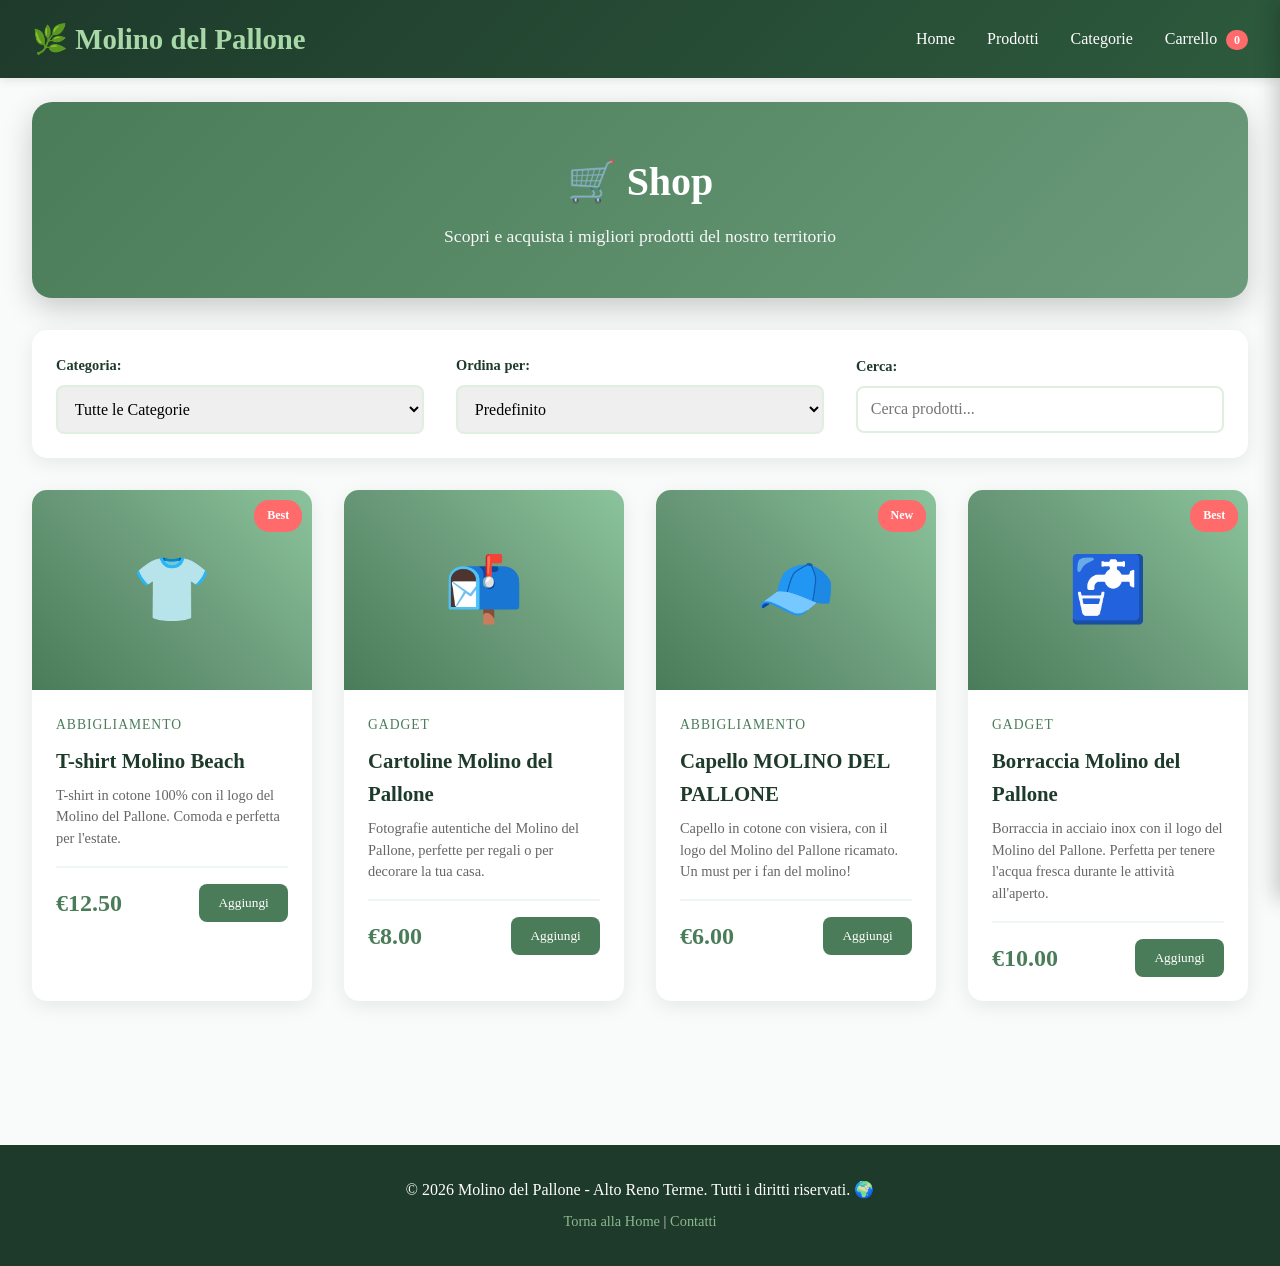
<file: index.html>
<!DOCTYPE html>
<html lang="it">
<head>
    <meta charset="UTF-8">
    <meta name="viewport" content="width=device-width, initial-scale=1.0">
    <title>Shop - Molino del Pallone</title>
    <link rel="stylesheet" href="CSS/shop.css">
</head>
<body>
    <!-- Header -->
    <header>
        <nav>
            <div class="logo">🌿 Molino del Pallone</div>
            <ul class="nav-links">
                <li><a href="index.html">Home</a></li>
                <li><a href="#prodotti">Prodotti</a></li>
                <li><a href="#categorie">Categorie</a></li>
                <li><a href="#carrello">Carrello <span id="cart-count" class="cart-badge">0</span></a></li>
            </ul>
            <button class="cart-toggle" onclick="toggleCart()">
                🛒 <span id="cart-count-mobile" class="cart-badge">0</span>
            </button>
        </nav>
    </header>

    <main>
        <!-- Hero Shop -->
        <section class="shop-hero">
            <h1>🛒 Shop </h1>
            <p>Scopri e acquista i migliori prodotti del nostro territorio</p>
        </section>

        <!-- Filtri e Ordinamento -->
        <section class="filters-section">
            <div class="filters-container">
                <div class="filter-group">
                    <label>Categoria:</label>
                    <select id="category-filter" onchange="applyFilters()">
                        <option value="all">Tutte le Categorie</option>
                        <option value="alimentari">Alimentari</option>
                        <option value="artigianato">Artigianato</option>
                        <option value="bevande">Bevande</option>
                        <option value="conserve">Conserve</option>
                    </select>
                </div>

                <div class="filter-group">
                    <label>Ordina per:</label>
                    <select id="sort-filter" onchange="applySorting()">
                        <option value="default">Predefinito</option>
                        <option value="price-asc">Prezzo: crescente</option>
                        <option value="price-desc">Prezzo: decrescente</option>
                        <option value="name">Nome A-Z</option>
                    </select>
                </div>

                <div class="filter-group">
                    <label>Cerca:</label>
                    <input type="text" id="search-input" placeholder="Cerca prodotti..." oninput="searchProducts()">
                </div>
            </div>
        </section>

        <!-- Griglia Prodotti -->
        <section class="products-section" id="prodotti">
            <div class="products-grid" id="products-container">
                <!-- I prodotti verranno caricati da JavaScript -->
            </div>

            <!-- Messaggio nessun prodotto -->
            <div id="no-products" class="no-products" style="display: none;">
                <div class="no-products-icon">🔍</div>
                <h3>Nessun prodotto trovato</h3>
                <p>Prova a modificare i filtri di ricerca</p>
            </div>
        </section>
    </main>

    <!-- Carrello Laterale -->
    <div id="cart-sidebar" class="cart-sidebar">
        <div class="cart-header">
            <h2>🛒 Il Tuo Carrello</h2>
            <button class="cart-close" onclick="toggleCart()">×</button>
        </div>

        <div class="cart-body" id="cart-items">
            <div class="cart-empty">
                <p>Il carrello è vuoto</p>
                <p class="cart-empty-subtitle">Aggiungi prodotti per iniziare!</p>
            </div>
        </div>

        <div class="cart-footer">
            <div class="cart-total">
                <span>Totale:</span>
                <span id="cart-total">€0.00</span>
            </div>
            <button class="btn-checkout" onclick="checkout()">Procedi all'Acquisto</button>
            <button class="btn-clear-cart" onclick="clearCart()">Svuota Carrello</button>
        </div>
    </div>

    <!-- Overlay per carrello -->
    <div id="cart-overlay" class="cart-overlay" onclick="toggleCart()"></div>

    <!-- Modal Prodotto -->
    <div id="product-modal" class="modal">
        <div class="modal-content">
            <span class="modal-close" onclick="closeProductModal()">&times;</span>
            <div id="modal-body">
                <!-- Contenuto caricato dinamicamente -->
            </div>
        </div>
    </div>

    <!-- Footer -->
    <footer>
        <p>&copy; 2026 Molino del Pallone - Alto Reno Terme. Tutti i diritti riservati. 🌍</p>
        <p style="margin-top: 0.5rem; font-size: 0.9rem; opacity: 0.8;">
            <a href="index.html" style="color: #a8d8a8; text-decoration: none;">Torna alla Home</a> | 
            <a href="index.html#contact" style="color: #a8d8a8; text-decoration: none;">Contatti</a>
        </p>
    </footer>

    <script src="JS/shop.js"></script>
</body>
</html>
</file>
<file: CSS/shop.css>
/* ====================================
   SHOP CSS - Molino del Pallone
   ==================================== */

/* Reset */
* {
    margin: 0;
    padding: 0;
    box-sizing: border-box;
}

body {
    font-family: 'Georgia', 'Times New Roman', serif;
    line-height: 1.6;
    color: #2d4a3e;
    background-color: #f8fbf9;
}

/* Header */
header {
    background: linear-gradient(135deg, #1e3a2b, #2d5a3d);
    color: white;
    padding: 1rem 0;
    position: fixed;
    width: 100%;
    top: 0;
    z-index: 1000;
    box-shadow: 0 2px 10px rgba(0,0,0,0.1);
}

nav {
    display: flex;
    justify-content: space-between;
    align-items: center;
    max-width: 1400px;
    margin: 0 auto;
    padding: 0 2rem;
}

.logo {
    font-size: 1.8rem;
    font-weight: bold;
    color: #a8d8a8;
}

.nav-links {
    display: flex;
    list-style: none;
    gap: 2rem;
}

.nav-links a {
    color: white;
    text-decoration: none;
    transition: color 0.3s ease;
    position: relative;
}

.nav-links a:hover {
    color: #a8d8a8;
}

.cart-badge {
    background: #ff6b6b;
    color: white;
    padding: 0.2rem 0.5rem;
    border-radius: 10px;
    font-size: 0.75rem;
    font-weight: bold;
    margin-left: 0.3rem;
}

.cart-toggle {
    display: none;
    background: #4a7c59;
    color: white;
    border: none;
    padding: 0.6rem 1.2rem;
    border-radius: 8px;
    cursor: pointer;
    font-size: 1.2rem;
}

/* Main */
main {
    margin-top: 70px;
    padding: 2rem;
    max-width: 1400px;
    margin-left: auto;
    margin-right: auto;
}

/* Hero Shop */
.shop-hero {
    background: linear-gradient(135deg, #4a7c59, #6b9b7a);
    color: white;
    padding: 3rem 2rem;
    border-radius: 20px;
    text-align: center;
    margin-bottom: 2rem;
    box-shadow: 0 10px 30px rgba(0,0,0,0.2);
}

.shop-hero h1 {
    font-size: 2.5rem;
    margin-bottom: 0.5rem;
}

.shop-hero p {
    font-size: 1.1rem;
    opacity: 0.95;
}

/* Filtri */
.filters-section {
    background: white;
    padding: 1.5rem;
    border-radius: 15px;
    margin-bottom: 2rem;
    box-shadow: 0 5px 20px rgba(0,0,0,0.08);
}

.filters-container {
    display: flex;
    gap: 2rem;
    flex-wrap: wrap;
    align-items: center;
}

.filter-group {
    display: flex;
    flex-direction: column;
    gap: 0.5rem;
    flex: 1;
    min-width: 200px;
}

.filter-group label {
    font-weight: bold;
    color: #1e3a2b;
    font-size: 0.9rem;
}

.filter-group select,
.filter-group input {
    padding: 0.8rem;
    border: 2px solid #e0f0e0;
    border-radius: 8px;
    font-family: 'Georgia', serif;
    font-size: 1rem;
    transition: border-color 0.3s ease;
}

.filter-group select:focus,
.filter-group input:focus {
    outline: none;
    border-color: #4a7c59;
}

/* Griglia Prodotti */
.products-section {
    margin-bottom: 3rem;
}

.products-grid {
    display: grid;
    grid-template-columns: repeat(auto-fill, minmax(280px, 1fr));
    gap: 2rem;
}

/* Card Prodotto */
.product-card {
    background: white;
    border-radius: 15px;
    overflow: hidden;
    box-shadow: 0 5px 20px rgba(0,0,0,0.08);
    transition: all 0.3s ease;
    cursor: pointer;
}

.product-card:hover {
    transform: translateY(-5px);
    box-shadow: 0 10px 30px rgba(0,0,0,0.15);
}

.product-image {
    height: 200px;
    background: linear-gradient(45deg, #4a7c59, #6b9b7a, #8bc49c);
    display: flex;
    align-items: center;
    justify-content: center;
    font-size: 4rem;
    position: relative;
}

.product-badge {
    position: absolute;
    top: 10px;
    right: 10px;
    background: #ff6b6b;
    color: white;
    padding: 0.4rem 0.8rem;
    border-radius: 15px;
    font-size: 0.75rem;
    font-weight: bold;
}

.product-badge.new {
    background: #4a7c59;
}

.product-content {
    padding: 1.5rem;
}

.product-category {
    color: #4a7c59;
    font-size: 0.85rem;
    text-transform: uppercase;
    letter-spacing: 1px;
    margin-bottom: 0.5rem;
}

.product-title {
    font-size: 1.3rem;
    color: #1e3a2b;
    margin-bottom: 0.5rem;
}

.product-description {
    color: #666;
    font-size: 0.9rem;
    margin-bottom: 1rem;
    line-height: 1.5;
}

.product-footer {
    display: flex;
    justify-content: space-between;
    align-items: center;
    margin-top: 1rem;
    padding-top: 1rem;
    border-top: 2px solid #f0f7f0;
}

.product-price {
    font-size: 1.5rem;
    font-weight: bold;
    color: #4a7c59;
}

.btn-add-cart {
    background: #4a7c59;
    color: white;
    border: none;
    padding: 0.7rem 1.2rem;
    border-radius: 8px;
    cursor: pointer;
    font-family: 'Georgia', serif;
    transition: all 0.3s ease;
}

.btn-add-cart:hover {
    background: #3a6249;
    transform: scale(1.05);
}

/* Nessun prodotto */
.no-products {
    text-align: center;
    padding: 4rem 2rem;
    background: white;
    border-radius: 15px;
    box-shadow: 0 5px 20px rgba(0,0,0,0.08);
}

.no-products-icon {
    font-size: 5rem;
    margin-bottom: 1rem;
}

.no-products h3 {
    color: #1e3a2b;
    margin-bottom: 0.5rem;
}

.no-products p {
    color: #666;
}

/* Carrello Laterale */
.cart-sidebar {
    position: fixed;
    right: -400px;
    top: 0;
    width: 400px;
    height: 100vh;
    background: white;
    box-shadow: -5px 0 20px rgba(0,0,0,0.2);
    z-index: 2000;
    transition: right 0.3s ease;
    display: flex;
    flex-direction: column;
}

.cart-sidebar.active {
    right: 0;
}

.cart-header {
    display: flex;
    justify-content: space-between;
    align-items: center;
    padding: 1.5rem;
    border-bottom: 2px solid #f0f7f0;
}

.cart-header h2 {
    color: #1e3a2b;
    font-size: 1.5rem;
}

.cart-close {
    background: none;
    border: none;
    font-size: 2rem;
    color: #666;
    cursor: pointer;
    transition: color 0.3s ease;
}

.cart-close:hover {
    color: #1e3a2b;
}

.cart-body {
    flex: 1;
    overflow-y: auto;
    padding: 1.5rem;
}

.cart-empty {
    text-align: center;
    padding: 3rem 1rem;
    color: #666;
}

.cart-empty-subtitle {
    font-size: 0.9rem;
    margin-top: 0.5rem;
}

.cart-item {
    display: flex;
    gap: 1rem;
    padding: 1rem;
    border-bottom: 1px solid #f0f7f0;
    margin-bottom: 1rem;
}

.cart-item-image {
    width: 60px;
    height: 60px;
    background: linear-gradient(45deg, #4a7c59, #6b9b7a);
    border-radius: 8px;
    display: flex;
    align-items: center;
    justify-content: center;
    font-size: 2rem;
}

.cart-item-details {
    flex: 1;
}

.cart-item-title {
    font-weight: bold;
    color: #1e3a2b;
    margin-bottom: 0.3rem;
}

.cart-item-price {
    color: #4a7c59;
    font-size: 0.9rem;
}

.cart-item-quantity {
    display: flex;
    align-items: center;
    gap: 0.5rem;
    margin-top: 0.5rem;
}

.qty-btn {
    background: #f0f7f0;
    border: none;
    width: 25px;
    height: 25px;
    border-radius: 5px;
    cursor: pointer;
    transition: background 0.3s ease;
}

.qty-btn:hover {
    background: #4a7c59;
    color: white;
}

.cart-item-remove {
    background: #ff6b6b;
    color: white;
    border: none;
    padding: 0.3rem 0.6rem;
    border-radius: 5px;
    cursor: pointer;
    font-size: 0.8rem;
}

.cart-footer {
    padding: 1.5rem;
    border-top: 2px solid #f0f7f0;
}

.cart-total {
    display: flex;
    justify-content: space-between;
    font-size: 1.3rem;
    font-weight: bold;
    color: #1e3a2b;
    margin-bottom: 1rem;
}

.btn-checkout {
    width: 100%;
    background: #4a7c59;
    color: white;
    border: none;
    padding: 1rem;
    border-radius: 8px;
    font-size: 1.1rem;
    font-family: 'Georgia', serif;
    cursor: pointer;
    transition: background 0.3s ease;
    margin-bottom: 0.5rem;
}

.btn-checkout:hover {
    background: #3a6249;
}

.btn-clear-cart {
    width: 100%;
    background: transparent;
    color: #ff6b6b;
    border: 2px solid #ff6b6b;
    padding: 0.8rem;
    border-radius: 8px;
    font-family: 'Georgia', serif;
    cursor: pointer;
    transition: all 0.3s ease;
}

.btn-clear-cart:hover {
    background: #ff6b6b;
    color: white;
}

/* Overlay */
.cart-overlay {
    position: fixed;
    top: 0;
    left: 0;
    width: 100%;
    height: 100%;
    background: rgba(0,0,0,0.5);
    z-index: 1500;
    display: none;
}

.cart-overlay.active {
    display: block;
}

/* Modal Prodotto */
.modal {
    display: none;
    position: fixed;
    z-index: 3000;
    left: 0;
    top: 0;
    width: 100%;
    height: 100%;
    background: rgba(0,0,0,0.7);
}

.modal.active {
    display: flex;
    align-items: center;
    justify-content: center;
}

.modal-content {
    background: white;
    padding: 2rem;
    border-radius: 15px;
    max-width: 600px;
    width: 90%;
    max-height: 80vh;
    overflow-y: auto;
    position: relative;
}

.modal-close {
    position: absolute;
    top: 1rem;
    right: 1rem;
    font-size: 2rem;
    color: #666;
    cursor: pointer;
    background: none;
    border: none;
}

.modal-close:hover {
    color: #1e3a2b;
}

/* Footer */
footer {
    background: #1e3a2b;
    color: white;
    text-align: center;
    padding: 2rem 0;
    margin-top: 4rem;
}

/* Responsive */
@media (max-width: 768px) {
    .nav-links {
        display: none;
    }

    .cart-toggle {
        display: block;
    }

    .shop-hero h1 {
        font-size: 2rem;
    }

    .filters-container {
        flex-direction: column;
        gap: 1rem;
    }

    .filter-group {
        width: 100%;
    }

    .products-grid {
        grid-template-columns: repeat(auto-fill, minmax(250px, 1fr));
        gap: 1rem;
    }

    .cart-sidebar {
        width: 100%;
        right: -100%;
    }

    main {
        padding: 1rem;
    }
}

@media (max-width: 480px) {
    .products-grid {
        grid-template-columns: 1fr;
    }
}
</file>
